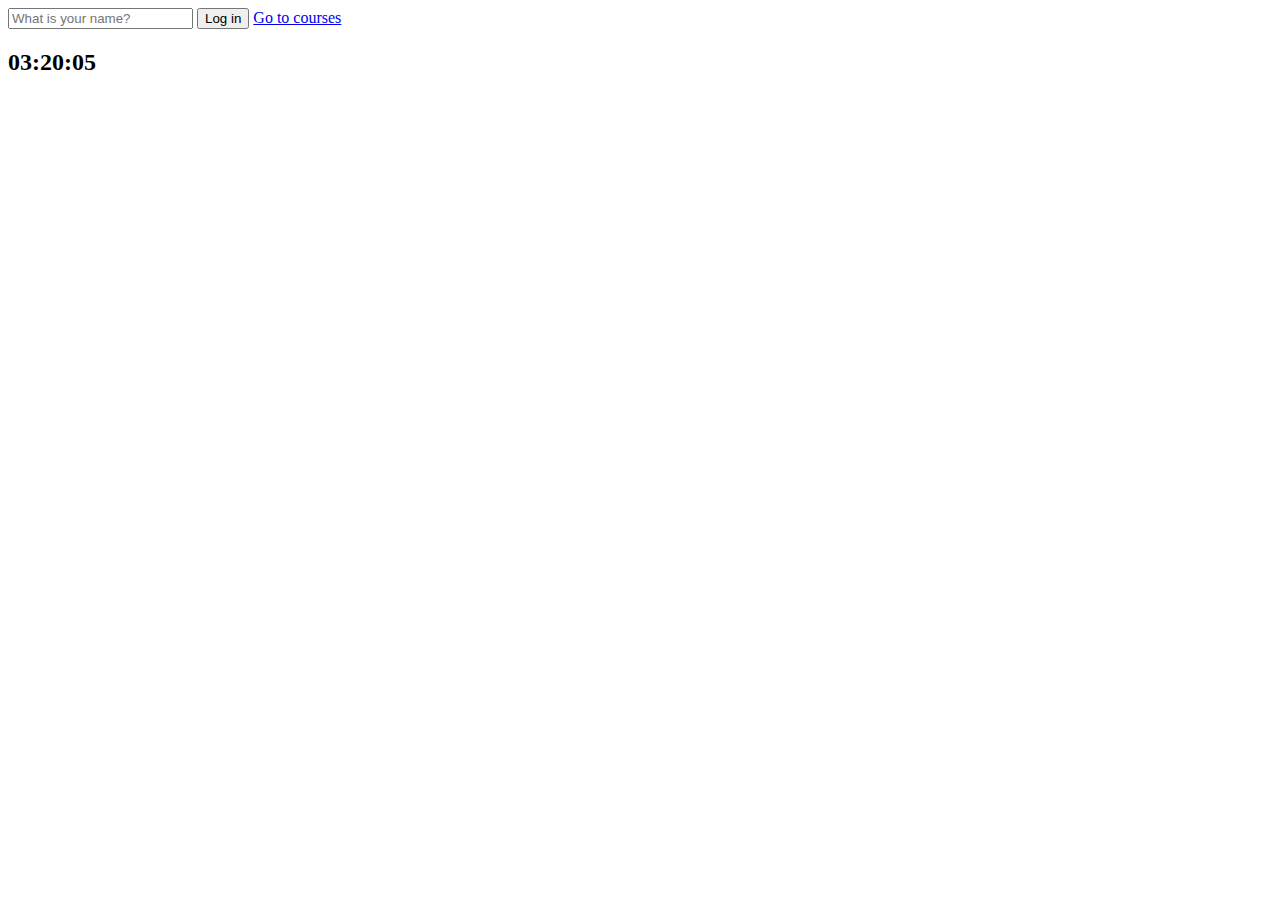
<file: day3/momentum/index.html>
<!DOCTYPE html>
<html lang="en">
<head>
	<meta charset="UTF-8">
	<meta http-equiv="X-UA-Compatible" content="IE=edge">
	<meta name="viewport" content="width=device-width, initial-scale=1.0">
	<link rel="stylesheet" href="css/stlye.css"/>
	<title>Momentum App</title>
</head>
<body>
	<form class="hidden" id="login-form">
		<input 
			required 
			maxlength="15" 
			type="text" 
			placeholder="What is your name?"
		/>
		<input type="submit" value="Log in"/>
		<a href="https://nomadcoders.co">Go to courses </a>
	</form>
	<h2 id="clock"></h2>
	<h1 class="hidden" id="greeting"></h1>
	<script src="js/greetings.js"></script>
	<script src="js/clock.js"></script>
</body>
</html>
</file>
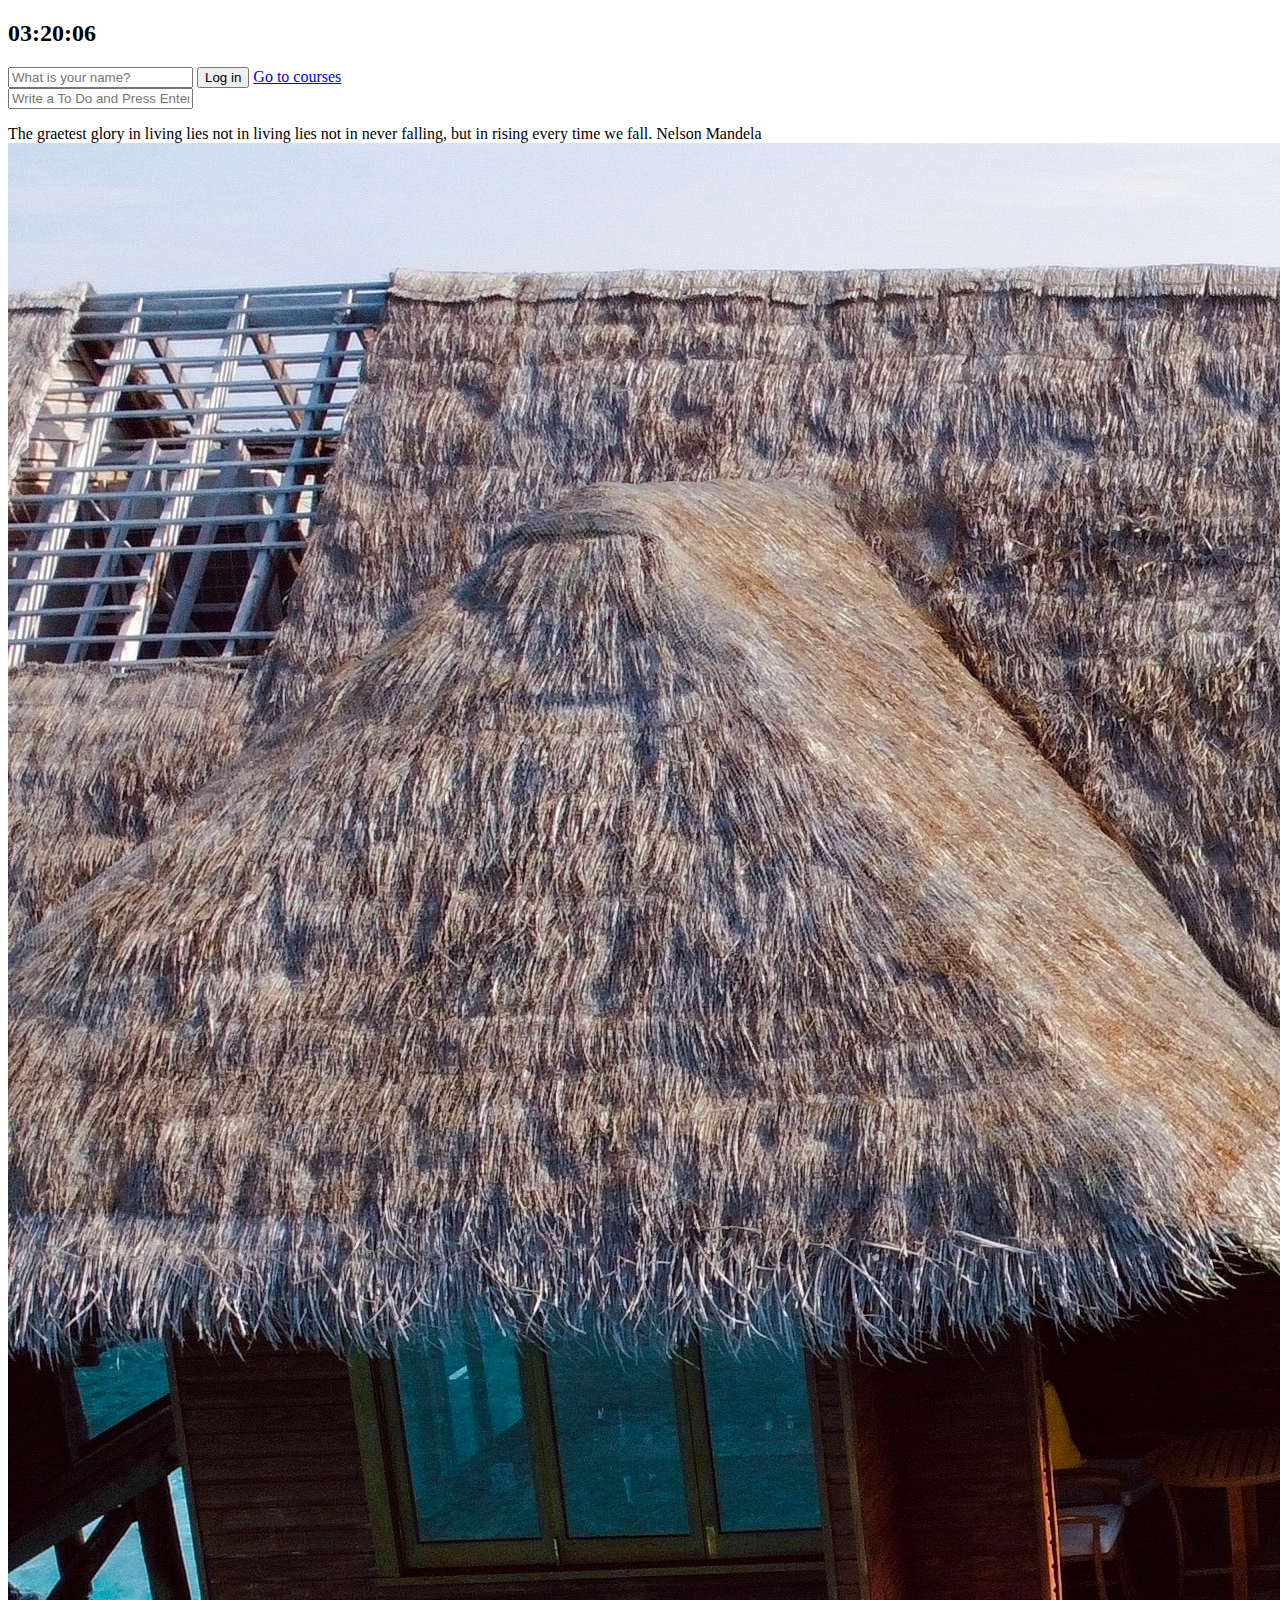
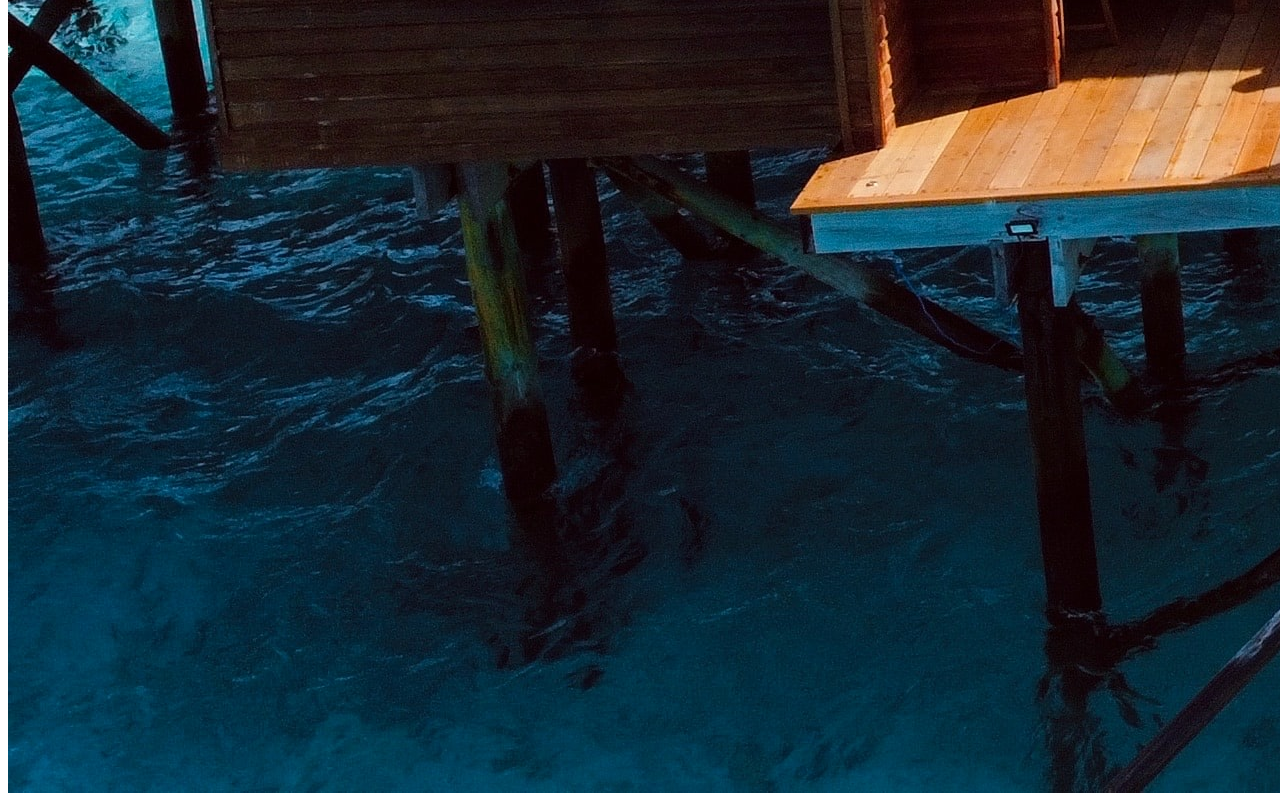
<file: day4/momentum/index.html>
<!DOCTYPE html>
<html lang="en">
<head>
	<meta charset="UTF-8">
	<meta http-equiv="X-UA-Compatible" content="IE=edge">
	<meta name="viewport" content="width=device-width, initial-scale=1.0">
	<link rel="stylesheet" href="css/stlye.css"/>
	<title>Momentum App</title>
</head>
<body>
	<h2 id="clock"></h2>
	<form class="hidden" id="login-form">
		<input 
			required 
			maxlength="15" 
			type="text" 
			placeholder="What is your name?"
		/>
		<input type="submit" value="Log in"/>
		<a href="https://nomadcoders.co">Go to courses </a>
	</form>
	<h1 class="hidden" id="greeting"></h1>
	<form id="todo-form">
		<input type="text" placeholder="Write a To Do and Press Enter" />
	</form>
	<ul id="todo-list"></ul>
	<div id="quote">
		<span></span>
		<span></span>
	</div>
	<div id="weather">
		<span></span>
		<span></span>
	</div>
	<script src="js/greetings.js"></script>
	<script src="js/clock.js"></script>
	<script src="js/quotes.js"></script>
	<script src="js/background.js"></script>
	<script src="js/todo.js"></script>
	<script type="module" src="js/weather.js"></script>
	
</body>
</html>
</file>
<file: day3/momentum/css/stlye.css>
.hidden{
	display: none;
}
</file>
<file: day4/momentum/css/stlye.css>
.hidden{
	display: none;
}
</file>
